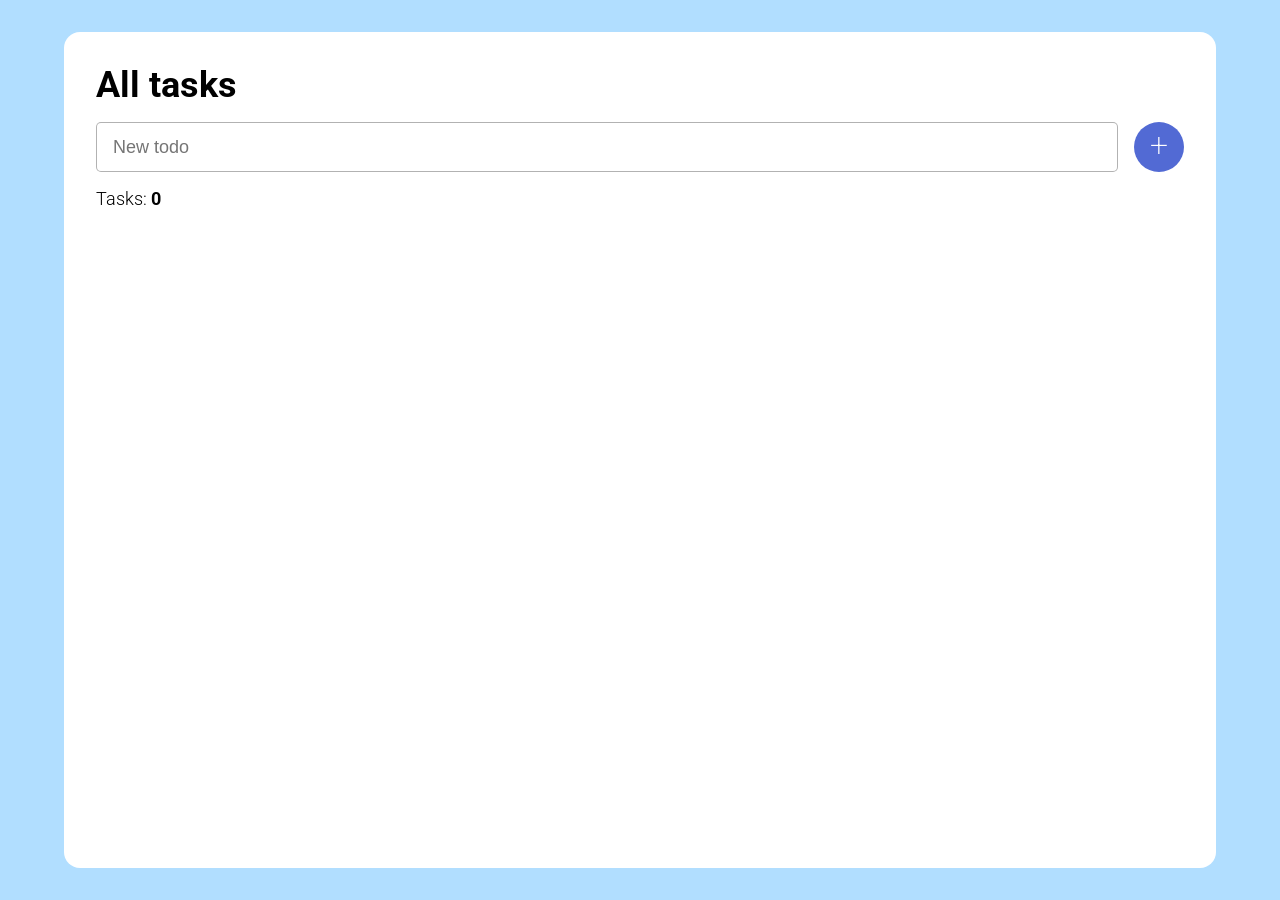
<file: index.html>
<!DOCTYPE html>
<html lang="en">
<head>
    <meta charset="UTF-8">
    <meta http-equiv="X-UA-Compatible" content="IE=edge">
    <meta name="viewport" content="width=device-width, initial-scale=1.0">
    <link rel="stylesheet" href="main.css">
    <title>What to do</title>
</head>
<body>
    <div class="todo__body">
        <div class="todo__content">
            <h1 class="todo__title">All tasks</h1>
            <div class="todo__new">
                <input id="new" type="text" placeholder="New todo">
                <div id="add" class="todo__add">+</div>
            </div>
            <div class="todo__tasks-count">
                <span>Tasks: </span>
                <strong id="count">0</strong>
            </div>
            <div id="tasks" class="todo__list"></div>
        </div>
    </div>
    <script src="script.js"></script>
</body>
</html>
</file>
<file: main.css>
@import url('https://fonts.googleapis.com/css2?family=Roboto:wght@400;500;700&display=swap');

:root{
    --second-color: #B1DEFF;
    --main-color: #526ad4;
    --delete-color: #f15b5b;
    --default: rgba(0, 0, 0, 0.3);
}

*{
    box-sizing: border-box;
    margin: 0;
}
body{
    font-size: 18px;
    font-family: 'Roboto', sans-serif;
    background-color: var(--second-color);
    height: 100vh;
    display: flex;
    justify-content: center; 
    padding: 32px;
    font-weight: 300;
}
.todo__body{
    padding: 32px;
    background-color: #fff;
    width: 90vw;
    border-radius: 16px;
}

.todo__new {
    --size: 50px;
    display: flex;
    margin: 16px 0 16px;

}
.todo__new input{
    margin-right: 16px;
    font-size: 18px;
    padding: 8px 16px;
    height: var(--size);
    border: 1px solid var(--default);
    border-radius: 5px;
    flex-grow: 1;
}
.todo__add,
.todo__task-del {
    cursor: pointer;
    text-align: center;
    width: var(--size);
    height: var(--size);
    line-height: calc(var(--size)*0.95) ;
    font-size: 32px;
    font-weight: 200;
    /* border: 1px solid var(--default); */
    border-radius: var(--size);
    background: var(--main-color);
    color: white;
}
.todo__list{
    margin-top: 16px;
}
.todo__list > *:not(:last-child) {
    margin-bottom: 8px;
}
.todo__task {
    cursor: default;
    --size: 36px;
    display: flex;
    min-height: var(--size);
    align-items: center;
}
.todo__task_complete .todo__task-text{
    text-decoration:line-through;
    color: var(--default);
}
.todo__task:hover .todo__task-del{
    display: block;
}
.todo__checkbox {
    margin-right: 16px;
}
.todo__checkbox input{
    display: none;
}
.todo__checkbox input:checked + div {
    background-color: rgb(215, 250, 199);
}
.todo__checkbox input:checked + div::after {
    display: block;
}
.todo__checkbox div{
    --size: 28px;
    cursor: pointer;
    height: var(--size);
    width: var(--size);
    border: 1px solid var(--main-color);
    border-radius: 6px;
    position: relative;
}
.todo__checkbox div::after{
    text-align: center;
    content: '✔️';
    display: none;
    position: absolute;
    top: 0;
    left: 0;
    right: 0;
    bottom: 0;
}
.todo__task-text {
    font-size: 20px;
}
.todo__task-del {
    display: none;
    margin-left: auto;
    margin-right: 0;
    line-height: calc(var(--size)*0.88);
    font-size: 44px;
    background: var(--delete-color);
}
/* Extra small: 0px (320px) - 575px */
@media (max-width: 575px) {
    .todo__new input{
        width: 150px;
    }
}
</file>
